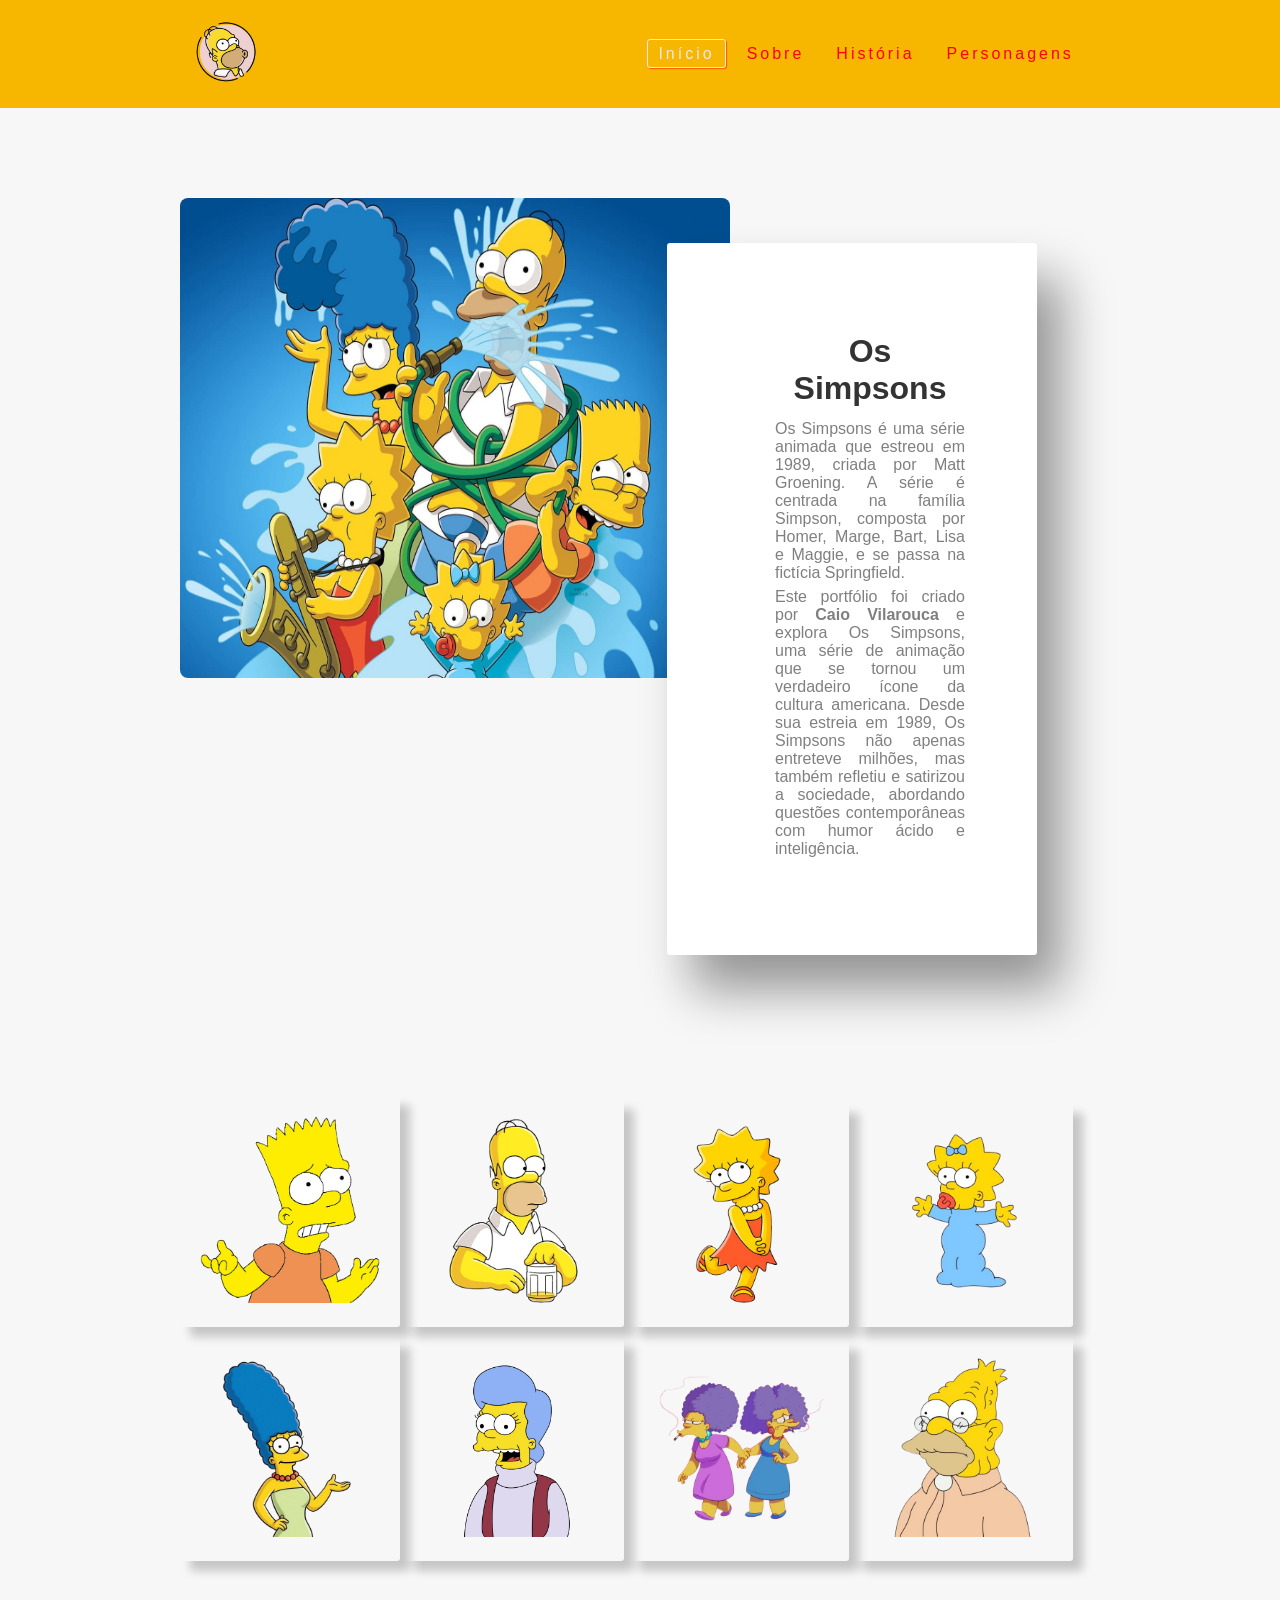
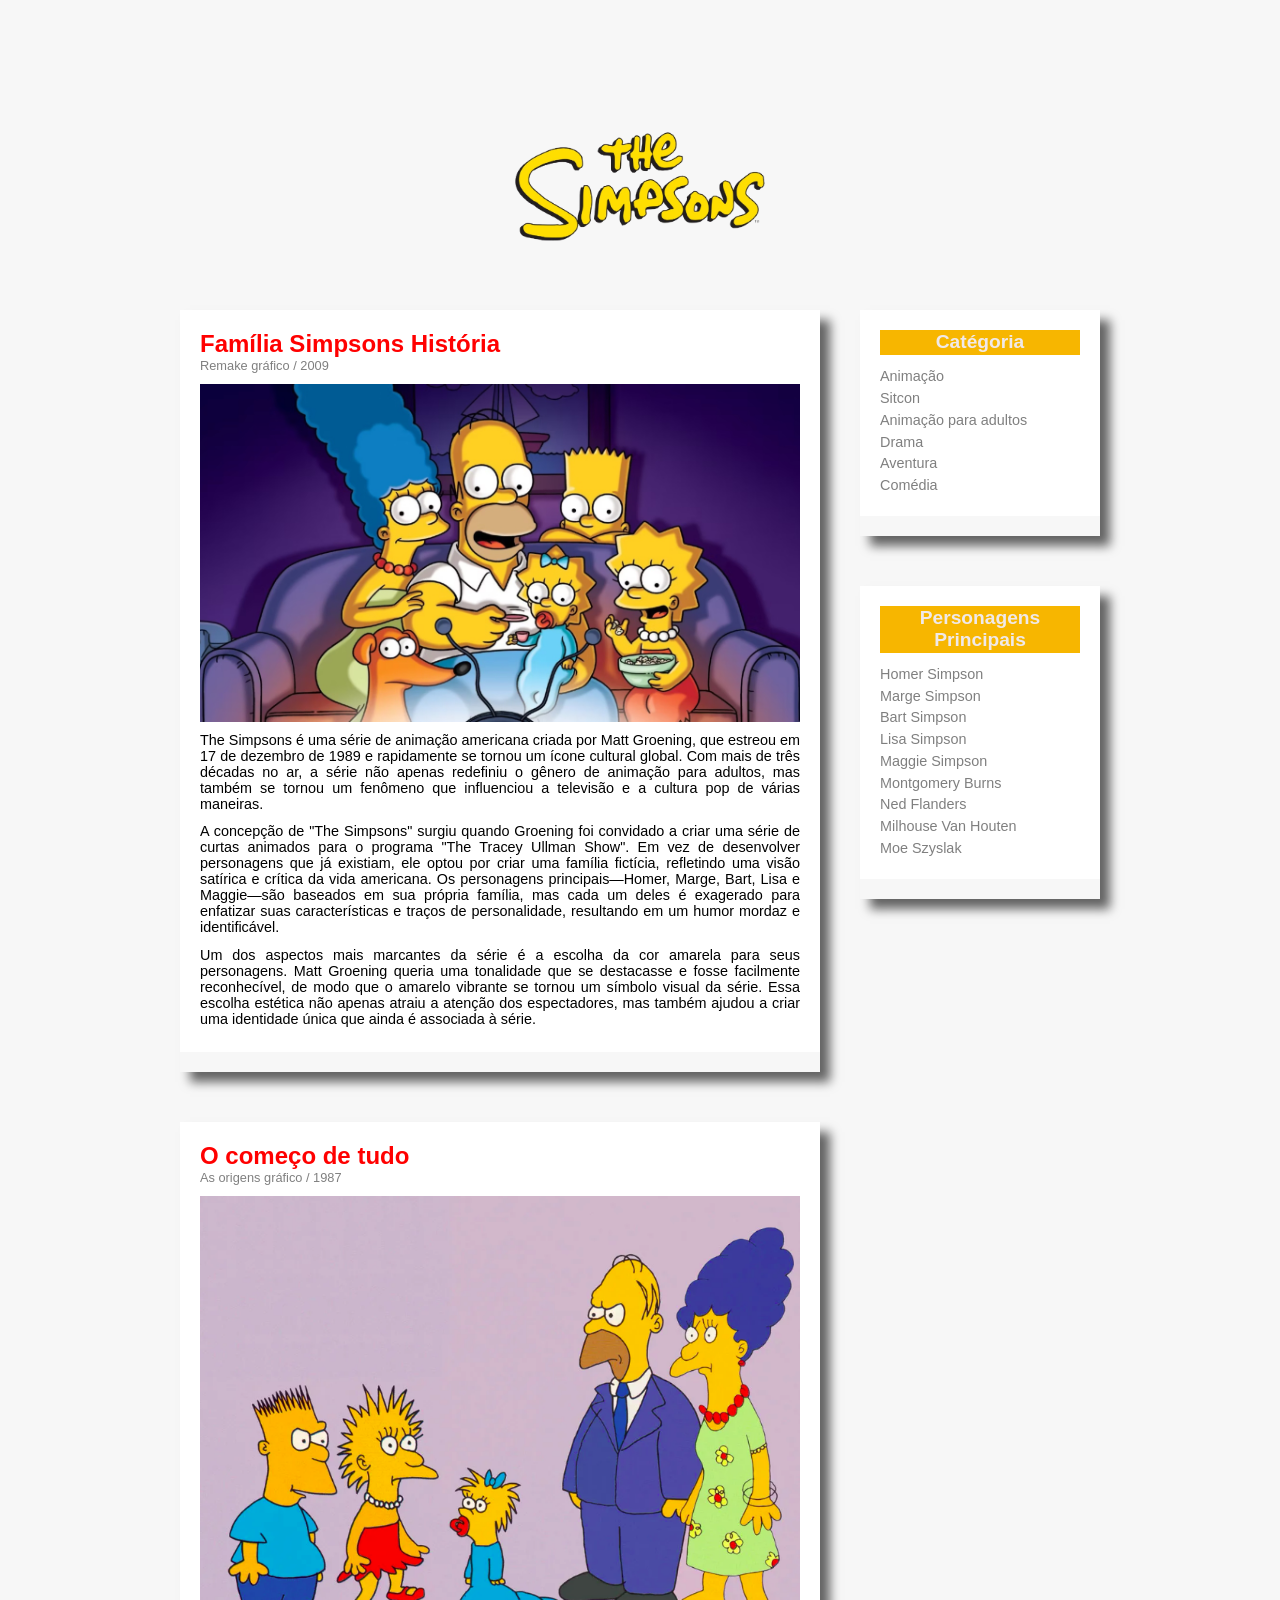
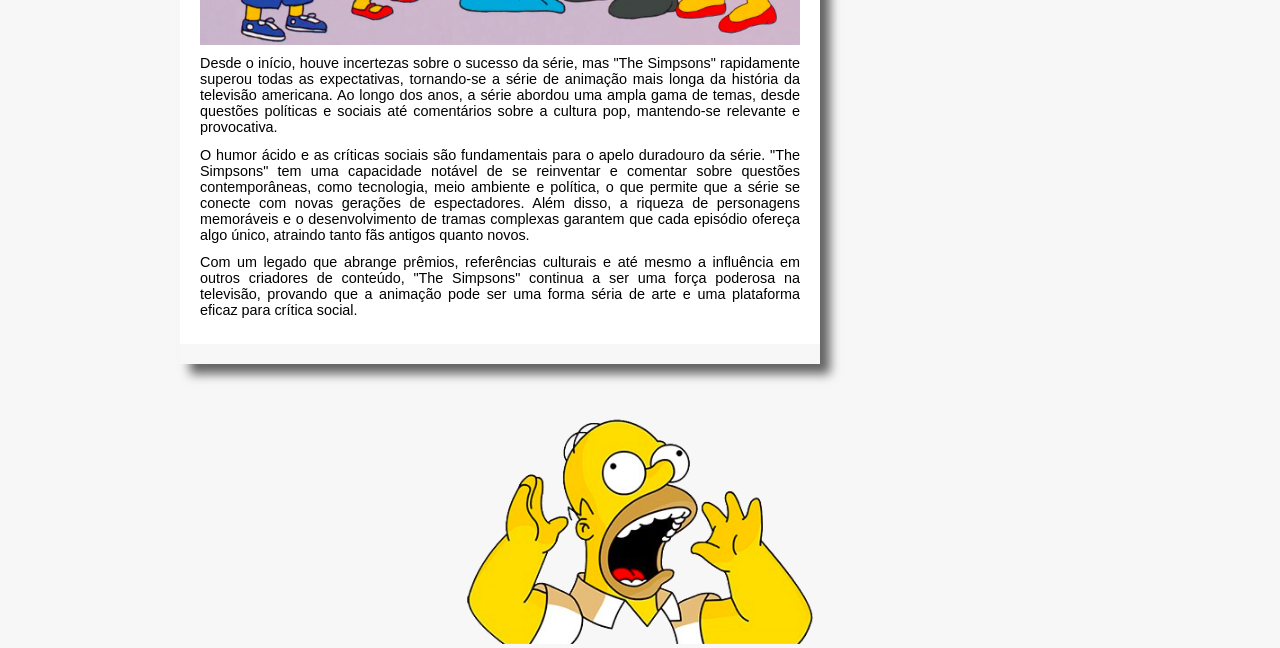
<file: simpsons-web/index.html>
<!DOCTYPE html>
<html lang="pt-br">
<head>
    <meta charset="UTF-8">
    <meta name="viewport" content="width=device-width, initial-scale=1.0">
    <title>Simpsons</title>
    <link rel="stylesheet" type="text/css" href="assets/css/style.css">
</head>
<body>
    <header>
        <nav>
            <a href="https://www.caiotech.site/#services" class="logo">
                <img src="assets/img/generic/icon.png" alt="icon" >                   
            </a>
            <ul class="navbar">
                <li><a class="primary" href="index.html">Início</a></li>
                <li><a href="#about">Sobre</a></li>
                <li><a href="#post">História</a></li>
                <li><a href="#galley">Personagens</a></li>
            </ul>
        </nav>
    </header>
    <div class="about" id="about">
        <div class="flex">
            <div class="div-about">
                <div class="img-about">
                    <img src="assets/img/about.jpg" alt="about Simpsons">
                </div>
            </div>
            <div class="div-about">
                <div class="text-right">
                    <h1>Os Simpsons</h1>
                    <p>Os Simpsons é uma série animada que estreou em 1989, criada por Matt Groening. A série é centrada na família Simpson, composta por Homer, Marge, Bart, Lisa e Maggie, e se passa na fictícia Springfield.</p>
                    <p>Este portfólio foi criado por <span>Caio Vilarouca </span> e explora Os Simpsons, uma série de animação que se tornou um verdadeiro ícone da cultura americana. Desde sua estreia em 1989, Os Simpsons não apenas entreteve milhões, mas também refletiu e satirizou a sociedade, abordando questões contemporâneas com humor ácido e inteligência.</p>
                </div>
            </div>
        </div>
    </div>
    <div class="galley" id="galley">
        <div class="div-columns">
            <img src="assets/img/icon/icon-bart.png" alt="bart" width="300">
        </div>
        <div class="div-columns">
            <img src="assets/img/icon/icon-homer.png" alt="homer" width="300">
        </div>
        <div class="div-columns">
            <img src="assets/img/icon/icon-lisa.png" alt="lisa" width="300">
        </div>
        <div class="div-columns">
            <img src="assets/img/icon/icon-maggie.png" alt="maggie" width="300">
        </div>
        <div class="div-columns">
            <img src="assets/img/icon/icon-marge.png" alt="marge" width="300">
        </div>
        <div class="div-columns">
            <img src="assets/img/icon/icon-mona.webp" alt="mona" width="300">
        </div>
        <div class="div-columns">
            <img src="assets/img/icon/icon-path-selma.png" alt="selma" width="300">
        </div>
        <div class="div-columns">
            <img src="assets/img/icon/icon-vovo.png" alt="vovo" width="">
        </div>
    </div>
    <div class="post-index" id="post">
        <div class="post-title">
            <img src="assets/img/generic/title.png" alt="title">
        </div>
        <div class="post-left">
            <div class="post">
                <h2>Família Simpsons História</h2>
                <span>Remake gráfico / 2009</span>
                <img src="assets/img/post-01.jpg" alt="post">
                <p>The Simpsons é uma série de animação americana criada por Matt Groening, que estreou em 17 de dezembro de 1989 e rapidamente se tornou um ícone cultural global. Com mais de três décadas no ar, a série não apenas redefiniu o gênero de animação para adultos, mas também se tornou um fenômeno que influenciou a televisão e a cultura pop de várias maneiras.</p>
                <p>A concepção de "The Simpsons" surgiu quando Groening foi convidado a criar uma série de curtas animados para o programa "The Tracey Ullman Show". Em vez de desenvolver personagens que já existiam, ele optou por criar uma família fictícia, refletindo uma visão satírica e crítica da vida americana. Os personagens principais—Homer, Marge, Bart, Lisa e Maggie—são baseados em sua própria família, mas cada um deles é exagerado para enfatizar suas características e traços de personalidade, resultando em um humor mordaz e identificável.</p>
                <p>Um dos aspectos mais marcantes da série é a escolha da cor amarela para seus personagens. Matt Groening queria uma tonalidade que se destacasse e fosse facilmente reconhecível, de modo que o amarelo vibrante se tornou um símbolo visual da série. Essa escolha estética não apenas atraiu a atenção dos espectadores, mas também ajudou a criar uma identidade única que ainda é associada à série.</p>
            </div>
        </div>
        <div class="post-right">
            <div class="post">
                <h2>Catégoria</h2>
                <p>Animação</p>
                <p>Sitcon</p>
                <p>Animação para adultos</p>
                <p>Drama</p>
                <p>Aventura</p>
                <p>Comédia</p>
            </div>
        </div>
        <div class="post-right" id="personagens">
            <div class="post">
                <h2>Personagens Principais</h2>
                <p>Homer Simpson</p>
                <p>Marge Simpson</p>
                <p>Bart Simpson</p>
                <p>Lisa Simpson</p>
                <p>Maggie Simpson</p>
                <p>Montgomery Burns</p>
                <p>Ned Flanders</p>
                <p>Milhouse Van Houten</p>
                <p>Moe Szyslak</p>
            </div>
        </div>
        <div class="post-index" id="post">
            <div class="post-left">
                <div class="post">
                    <h2>O começo de tudo</h2>
                    <span>As origens gráfico / 1987</span>
                    <img src="assets/img/post-02.png" alt="post">
                    <p>Desde o início, houve incertezas sobre o sucesso da série, mas "The Simpsons" rapidamente superou todas as expectativas, tornando-se a série de animação mais longa da história da televisão americana. Ao longo dos anos, a série abordou uma ampla gama de temas, desde questões políticas e sociais até comentários sobre a cultura pop, mantendo-se relevante e provocativa.</p>
                    <p>O humor ácido e as críticas sociais são fundamentais para o apelo duradouro da série. "The Simpsons" tem uma capacidade notável de se reinventar e comentar sobre questões contemporâneas, como tecnologia, meio ambiente e política, o que permite que a série se conecte com novas gerações de espectadores. Além disso, a riqueza de personagens memoráveis e o desenvolvimento de tramas complexas garantem que cada episódio ofereça algo único, atraindo tanto fãs antigos quanto novos.</p>
                    <p>Com um legado que abrange prêmios, referências culturais e até mesmo a influência em outros criadores de conteúdo, "The Simpsons" continua a ser uma força poderosa na televisão, provando que a animação pode ser uma forma séria de arte e uma plataforma eficaz para crítica social.</p>
                </div>
            </div>
    </div>
    <footer>
        <img src="assets/img/generic/footer.png" alt="Homer">
    </footer>
</body>
</html>
</file>
<file: simpsons-web/assets/css/style.css>
* {
    margin: 0;
    padding: 0;
    box-sizing: border-box;
    font-family: sans-serif;
    
}

:root {
    --color-primary:#ff0000;
    --color-primary-backgroud:#f7b600;
    --color-secondary: #f0e9e9;
}

body{
    background-color: #f7f7f7;
}

header .logo img {
    width: 72px;
}

header nav {
    display: flex;
    justify-content: space-around;
    align-items: center;
    height: 12vh;
    background-color: var(--color-primary-backgroud);
    user-select: none;
}

header .navbar {
    display: flex;
    list-style: none;
}

header .navbar li {
    letter-spacing: 3px;
    margin: 0 5px;
}

header .navbar a {
    color: var(--color-primary);
    text-decoration:none;
    padding: 5px 10px;
    border: solid 1px transparent;
    border-radius: 3px;
}

header .navbar a:hover {
    transition: 3ms;
    border: solid 1px var(--color-secondary);
    color: var(--color-secondary);
    box-shadow: 1px 1px 1px rgba(255, 0, 0, 0.5);
}

/* link principal*/
header .navbar .primary {
    transition: 3ms;
    border: solid 1px var(--color-secondary);
    color: var(--color-secondary);
    box-shadow: 1px 1px 1px rgba(255, 0, 0, 0.5);
}

header .navbar .primary:hover{
    color: var(--color-primary);
    text-decoration:none;
    padding: 5px 10px;
    border: solid 1px transparent;
    border-radius: 3px;
    box-shadow: none;
    transition: 3ms;
}

/*Sobre mim */
.about .flex {
    padding: 10vmin 20vmin 20vmin 20vmin;
    user-select: none;
    display: flex;
}

.about .div-about .img-about img {
    border-radius: 0.5em;
    width: 550px;
    height: 480px;
}

.about .div-about:last-child {
    position: relative;
}

.about .div-about .text-right {
    position: relative;
    top: 5vmin;
    left: -7vmin;    
    background-color: #fff;
    box-shadow: 25px 35px 50px 0 rgba(0, 0, 0, 0.4);
    border-radius: 3px;
    padding: 10vmin 8vmin 10vmin 12vmin;
}

.about .div-about .text-right h1 {
    padding-bottom: 0.4em ;
    text-align: center;
    color: rgba(0, 0, 0, 0.8);
}

.about .div-about .text-right p {
    color: rgba(0, 0, 0, 0.5);
    text-align: justify;
    padding-bottom: 0.4em ;
}

.about .div-about .text-right span {
    font-weight: bolder;
}

/*Personagens Principais*/
.main-characters .head-main-characters {
    padding-top: 30px;
    text-align: center;
}

.main-characters  .flex {
    padding: 10vmin 0;
    user-select: none;
    display: flex;
}

.main-characters .flex .img img {
    width: 150px;
    height: 150px;
    padding: 10px 10px 0 10px;
    border-radius: 7px;
    margin: 0 10px 0 10px ;
    background-color: var(--color-primary-backgroud);
}

.main-characters .flex .post {
    text-align: center;
    font-weight: 700;
}

/*blog*/
.post-index {
    width: 920px;
    margin: 0 auto;
}

.post-index .post-title{
    text-align: center;
    margin-bottom: 50px;
}

.post-index .post-title img{
    width: 250px;   
}

.post-index .post-title{
}

.post-index .post-left {
    width: 640px;
    margin-bottom: 50px;
    float: left;
    box-shadow: 10px 10px 10px 0 rgba(0, 0, 0, 0.6);
}

.post-index .post-right{
    width: 240px;
    margin-bottom: 50px;
    float: right;
    box-shadow: 10px 10px 10px 0 rgba(0, 0, 0, 0.6);
}

.post-index .post-left .post {
    background: #fff;
    padding: 20px;
    margin-bottom: 20px;
}
.post-index .post-left .post img{
    width: 600px;
}

.post-index .post-left .post h2{
    color: var(--color-primary);
}

.post-index .post-left .post span {
    font-size: 0.8em;
    color: rgba(0, 0, 0, 0.5);
    display: block;
    margin-bottom: 10px;
    border-bottom: 1px solid #0000;
}

.post-index .post-left .post p {
    text-align: justify;
    padding-top: 0.4em;
    padding-bottom: 0.4em;
    font-size: 0.9em;
}

.post-index .post-right .post {
    background: #fff;
    padding: 20px;
    margin-bottom: 20px;
}

.post-index .post-right .post h2{
    background: var(--color-primary-backgroud);
    text-align: center;
    font-size: 1.2em;
    padding: 1px 0 2px 0;
    color: var(--color-secondary);
    margin-bottom: 10px;
}

.post-index .post-right .post p{
    text-align: left;
    padding-top: 0.2em;
    padding-bottom: 0.2em;
    font-size: 0.9em;
    color: rgba(0, 0, 0, 0.5);
}

/*Personagens*/ 
.galley{
    width: 920px;
    margin: 0 auto;
    margin-bottom: 150px;
}
.galley .div-columns img {
    width: 200px;
    padding: 10px;
}

.galley .div-columns {
    display: inline-block;
    border-radius: 3px;
    box-shadow: 10px 10px 10px 0 rgba(0, 0, 0, 0.2);
    padding:10px;
    margin: 5px 0;
}

.galley .div-columns:hover {
    background: var(--color-primary-backgroud);
} 

/*Rodapé*/
footer {
    text-align: center;
}

footer img { 
    height: 230px;
}
</file>
